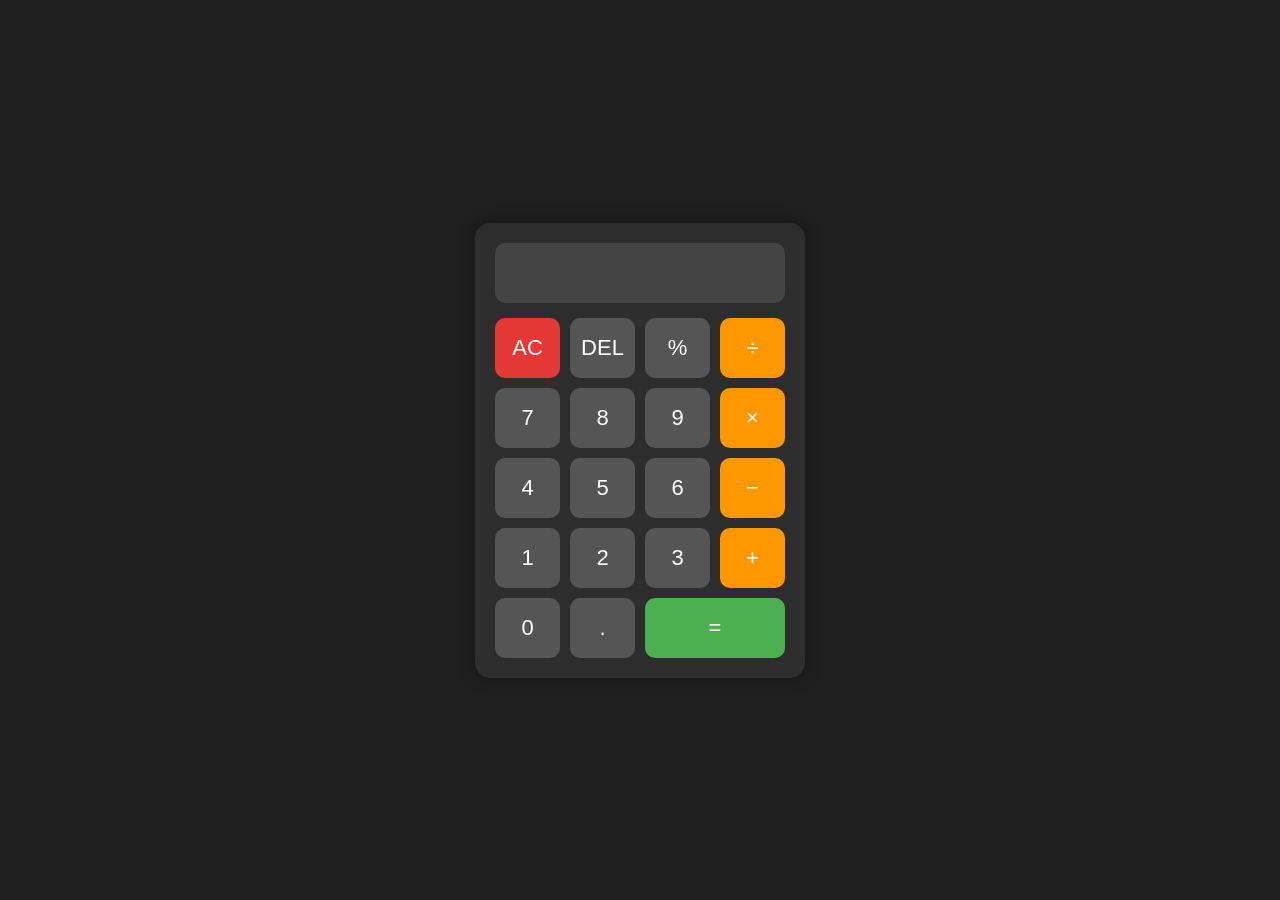
<file: calculator/index.html>
<!DOCTYPE html>
<html lang="en">
<head>
    <meta charset="UTF-8">
    <meta name="viewport" content="width=device-width, initial-scale=1.0">
    <title>Calculator</title>
    <link rel="stylesheet" href="style.css">
</head>
<body>

    <div class="calculator">

        <input type="text" id="display" readonly>

        <div class="buttons">

            <button class="clear" onclick="clearDisplay()">AC</button>
            <button onclick="deleteLast()">DEL</button>
            <button onclick="appendValue('%')">%</button>
            <button class="operator" onclick="appendValue('/')">÷</button>

            <button onclick="appendValue('7')">7</button>
            <button onclick="appendValue('8')">8</button>
            <button onclick="appendValue('9')">9</button>
            <button class="operator" onclick="appendValue('*')">×</button>

            <button onclick="appendValue('4')">4</button>
            <button onclick="appendValue('5')">5</button>
            <button onclick="appendValue('6')">6</button>
            <button class="operator" onclick="appendValue('-')">−</button>

            <button onclick="appendValue('1')">1</button>
            <button onclick="appendValue('2')">2</button>
            <button onclick="appendValue('3')">3</button>
            <button class="operator" onclick="appendValue('+')">+</button>

            <button onclick="appendValue('0')">0</button>
            <button onclick="appendValue('.')">.</button>
            <button class="equal" onclick="calculate()">=</button>

        </div>

    </div>

    <script src="script.js"></script>

</body>
</html>
</file>
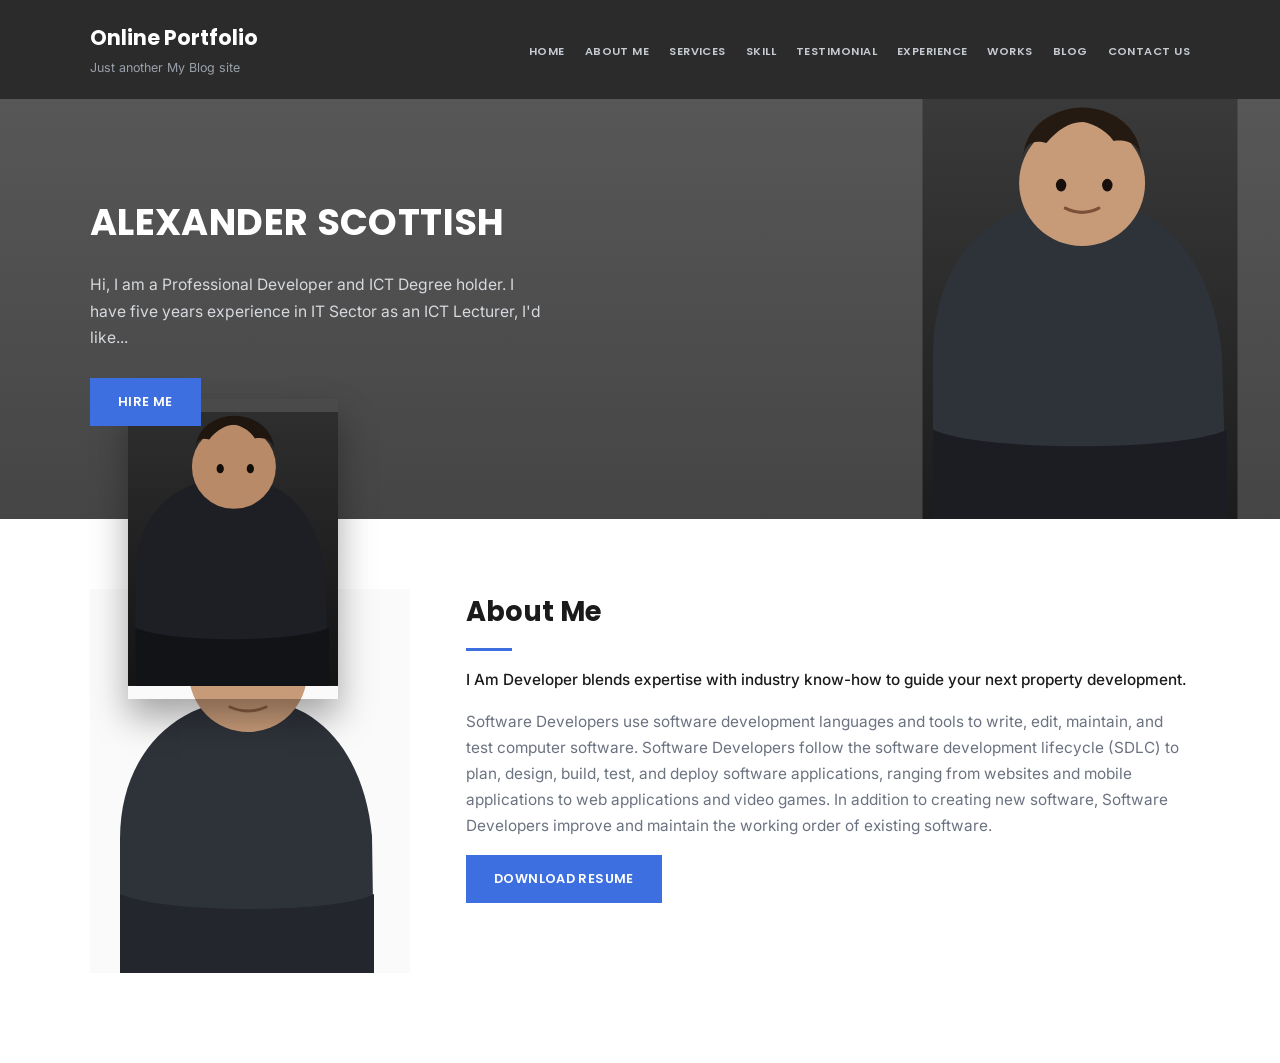
<file: landing page/index.html>
<!DOCTYPE html>
<html lang="en">
<head>
<meta charset="UTF-8">
<meta name="viewport" content="width=device-width, initial-scale=1.0">
<title>Alexander Scottish — Online Portfolio</title>
<link rel="preconnect" href="https://fonts.googleapis.com">
<link rel="preconnect" href="https://fonts.gstatic.com" crossorigin>
<link href="https://fonts.googleapis.com/css2?family=Poppins:wght@400;500;600;700;800&family=Inter:wght@400;500;600&display=swap" rel="stylesheet">
<style>

  /* ================= TOKENS ================= */
  :root{
    --dark:      #2B2B2B;   /* navbar */
    --hero:      #575757;   /* hero grey top */
    --hero-deep: #454545;   /* hero grey bottom */
    --white:     #FFFFFF;
    --text-dark: #1B1B1B;
    --text-body: #6B7280;
    --blue:      #3E6FE0;
    --blue-dark: #2F58C4;
  }

  *{ box-sizing:border-box; margin:0; padding:0; }
  html{ scroll-behavior:smooth; }
  @media (prefers-reduced-motion: reduce){ html{scroll-behavior:auto;} *{animation:none!important; transition:none!important;} }

  body{
    font-family:'Inter', sans-serif;
    color: var(--text-body);
    background: var(--white);
    line-height:1.7;
  }
  a{ color:inherit; text-decoration:none; }
  ul{ list-style:none; }
  h1,h2{ font-family:'Poppins', sans-serif; color: var(--text-dark); }

  .wrap{ max-width:1180px; margin:0 auto; padding:0 40px; }
  a:focus-visible, button:focus-visible{ outline:2px solid var(--blue); outline-offset:3px; }

  .btn{
    display:inline-flex; align-items:center; gap:8px;
    font-family:'Poppins', sans-serif; font-weight:600; font-size:0.8rem;
    letter-spacing:0.03em; text-transform:uppercase;
    padding:13px 28px;
    background: var(--blue);
    color:#fff; border:none; cursor:pointer;
    transition: background .18s ease, transform .18s ease;
  }
  .btn:hover{ background: var(--blue-dark); transform: translateY(-2px); }

  /* ================= HEADER ================= */
  header{ background: var(--dark); position: sticky; top:0; z-index:50; }
  .nav-bar{
    display:flex; align-items:center; justify-content:space-between;
    padding:20px 40px; max-width:1180px; margin:0 auto; gap:24px; flex-wrap:wrap;
  }
  .logo strong{ font-family:'Poppins', sans-serif; font-size:1.3rem; font-weight:700; color:#fff; display:block; }
  .logo span{ font-size:0.78rem; color:#9AA0AA; display:block; margin-top:2px; }
  nav ul{ display:flex; gap:20px; flex-wrap:wrap; }
  nav a{
    font-family:'Poppins', sans-serif; font-size:0.7rem; font-weight:600;
    letter-spacing:0.04em; text-transform:uppercase; color:#C6CAD1;
    position:relative; padding-bottom:4px;
  }
  nav a::after{
    content:""; position:absolute; left:0; bottom:0; width:0; height:2px; background:var(--blue);
    transition:width .2s ease;
  }
  nav a:hover, nav a:focus-visible{ color:#fff; }
  nav a:hover::after{ width:100%; }

  /* ================= HERO ================= */
  .hero{
    background: linear-gradient(180deg, var(--hero) 0%, var(--hero-deep) 100%);
    position: relative;
  }
  .hero-inner{
    display:grid;
    grid-template-columns: 1fr 1fr;
    align-items:center;
    min-height: 420px;
    gap: 20px;
    position: relative;
    z-index: 2;
  }
  .hero-copy{ padding: 60px 0; position:relative; z-index:3; max-width: 480px; }
  .hero-copy h1{
    color:#fff; font-size: clamp(1.7rem, 3.2vw, 2.3rem); font-weight:700;
    letter-spacing:0.01em; margin-bottom:18px; text-transform:uppercase;
  }
  .hero-copy p{ color:#D6D9DD; max-width:46ch; font-size:0.98rem; margin-bottom:26px; }

  /* Photo layer: absolutely positioned across the FULL hero (edge to
     edge of the browser, not the inner .wrap), so the main photo can
     bleed flush to the right side exactly like the reference. It sits
     behind the copy (z-index 1) since the two never overlap spatially. */
  .hero-photos{
    position:absolute;
    inset: 0;
    z-index: 1;
    pointer-events:none;
  }
  .photo-main{
    position:absolute;
    top: 0;
    bottom: 0;
    right: 0;
    width: 34%;
    min-width: 260px;
    max-width: 400px;
    overflow:hidden;
  }
  .photo-main img, .photo-main svg{ width:100%; height:100%; object-fit:cover; display:block; }

  .photo-small{
    position:absolute;
    bottom: -180px;
    left: 10%;
    width: 210px;
    height: 300px;
    overflow:hidden;
    z-index: 2;
    box-shadow: 0 18px 34px rgba(0,0,0,0.35);
  }
  .photo-small img, .photo-small svg{ width:100%; height:100%; object-fit:cover; display:block; }

  /* No extra spacer needed: the hero's height is driven by its own
     text content, and photo-small is allowed to visually bleed past
     the hero's bottom edge (via negative "bottom") into the About
     section below, sitting above it thanks to z-index. */

  /* ================= ABOUT ================= */
  #about{ background:var(--white); padding: 70px 0 90px; }
  .about-grid{ display:grid; grid-template-columns: 320px 1fr; gap:56px; align-items:start; }
  .about-photo{ background:#FAFAFA; aspect-ratio: 3 / 3.6; overflow:hidden; }
  .about-photo img, .about-photo svg{ width:100%; height:100%; object-fit:cover; display:block; }

  #about h2{
    font-size:1.7rem; font-weight:700; position:relative; padding-bottom:16px; margin-bottom:16px;
  }
  #about h2::after{
    content:""; position:absolute; left:0; bottom:0; width:46px; height:3px; background:var(--blue);
  }
  .about-bio p{ margin-bottom:16px; font-size:0.96rem; }
  .about-bio p.lead{ color:var(--text-dark); font-weight:500; }

  /* ================= RESPONSIVE ================= */
  @media (max-width: 860px){
    .hero-inner{ grid-template-columns:1fr; min-height:auto; padding-bottom: 280px; }
    .hero-copy{ max-width:none; }
    .photo-main{ top:0; bottom:auto; width: 55%; max-width:220px; height:260px; right: 8%; }
    .photo-small{ width: 40%; max-width:160px; height:210px; left: 8%; bottom: -60px; }
    .about-grid{ grid-template-columns:1fr; }
    .about-photo{ max-width:300px; }
    nav ul{ gap:14px; }
  }
</style>
</head>
<body>

<header>
  <div class="nav-bar">
    <div class="logo">
      <strong>Online Portfolio</strong>
      <span>Just another My Blog site</span>
    </div>
    <nav aria-label="Primary">
      <ul>
        <li><a href="#top">Home</a></li>
        <li><a href="#about">About Me</a></li>
        <li><a href="#">Services</a></li>
        <li><a href="#">Skill</a></li>
        <li><a href="#">Testimonial</a></li>
        <li><a href="#">Experience</a></li>
        <li><a href="#">Works</a></li>
        <li><a href="#">Blog</a></li>
        <li><a href="#">Contact Us</a></li>
      </ul>
    </nav>
  </div>
</header>

<!-- ================= HERO ================= -->
<section id="top" class="hero">
  <div class="hero-photos">
    <div class="photo-main">
      <!-- Replace with <img src="your-photo-1.jpg" alt="Your Name"> -->
      <svg viewBox="0 0 300 400" xmlns="http://www.w3.org/2000/svg" role="img" aria-label="Placeholder portrait, main">
        <defs>
          <linearGradient id="bgMain" x1="0" y1="0" x2="0" y2="1">
            <stop offset="0%" stop-color="#3a3a3a"/>
            <stop offset="100%" stop-color="#1c1c1c"/>
          </linearGradient>
        </defs>
        <rect width="300" height="400" fill="url(#bgMain)"/>
        <path d="M10 400 L10 245 C10 148 68 96 150 96 C226 96 274 148 285 240 L290 400 Z" fill="#2E3239"/>
        <path d="M10 400 L10 315 C55 336 245 336 290 315 L290 400 Z" fill="#1B1D22"/>
        <circle cx="152" cy="80" r="60" fill="#C79A78"/>
        <path d="M96 58 C96 24 128 8 152 8 C180 8 208 26 208 58 C208 44 196 38 182 40 C174 28 158 22 152 22 C140 22 128 30 118 42 C104 38 96 44 96 58 Z" fill="#241A12"/>
        <ellipse cx="132" cy="82" rx="5" ry="6" fill="#160F0B"/>
        <ellipse cx="176" cy="82" rx="5" ry="6" fill="#160F0B"/>
        <path d="M136 104 Q152 112 168 104" fill="none" stroke="#7A5136" stroke-width="3" stroke-linecap="round"/>
      </svg>
    </div>
    <div class="photo-small">
      <!-- Replace with <img src="your-photo-2.jpg" alt="Your Name"> -->
      <svg viewBox="0 0 230 300" xmlns="http://www.w3.org/2000/svg" role="img" aria-label="Placeholder portrait, small">
        <defs>
          <linearGradient id="bgSmall" x1="0" y1="0" x2="0" y2="1">
            <stop offset="0%" stop-color="#2e2e2e"/>
            <stop offset="100%" stop-color="#141414"/>
          </linearGradient>
        </defs>
        <rect width="230" height="300" fill="url(#bgSmall)"/>
        <path d="M8 300 L8 182 C8 108 54 72 115 72 C170 72 208 108 216 178 L220 300 Z" fill="#1D1F24"/>
        <path d="M8 300 L8 236 C42 253 186 253 220 236 L220 300 Z" fill="#121317"/>
        <circle cx="116" cy="60" r="46" fill="#B98A67"/>
        <path d="M74 42 C74 16 98 4 116 4 C138 4 160 18 160 42 C160 32 150 27 139 29 C133 19 121 14 116 14 C107 14 97 20 89 30 C79 27 74 32 74 42 Z" fill="#1E160F"/>
        <ellipse cx="101" cy="62" rx="4" ry="5" fill="#130D09"/>
        <ellipse cx="134" cy="62" rx="4" ry="5" fill="#130D09"/>
      </svg>
    </div>
  </div>

  <div class="wrap hero-inner">
    <div class="hero-copy">
      <h1>Alexander Scottish</h1>
      <p>Hi, I am a Professional Developer and ICT Degree holder. I have five years experience in IT Sector as an ICT Lecturer, I'd like...</p>
      <a class="btn" href="#about">Hire Me</a>
    </div>
  </div>
</section>

<!-- ================= ABOUT ================= -->
<section id="about">
  <div class="wrap">
    <div class="about-grid">
      <div class="about-photo">
        <!-- Replace with <img src="your-photo-3.jpg" alt="Your Name"> -->
        <svg viewBox="0 0 320 384" xmlns="http://www.w3.org/2000/svg" role="img" aria-label="Placeholder portrait in about section">
          <rect width="320" height="384" fill="#FAFAFA"/>
          <path d="M30 384 L30 250 C30 163 88 110 160 110 C227 110 274 163 282 247 L284 384 Z" fill="#2E3239"/>
          <path d="M30 384 L30 305 C74 325 246 325 284 305 L284 384 Z" fill="#23262C"/>
          <circle cx="158" cy="84" r="59" fill="#C79A78"/>
          <path d="M101 62 C101 30 132 14 158 14 C187 14 213 32 213 62 C213 50 202 44 190 46 C182 36 168 28 158 28 C146 28 132 36 122 48 C110 44 101 50 101 62 Z" fill="#2A1E16"/>
          <ellipse cx="138" cy="86" rx="5" ry="6" fill="#2A2020"/>
          <ellipse cx="178" cy="86" rx="5" ry="6" fill="#2A2020"/>
          <path d="M140 118 Q158 126 176 118" fill="none" stroke="#8A5E42" stroke-width="3" stroke-linecap="round"/>
        </svg>
      </div>
      <div class="about-bio">
        <h2>About Me</h2>
        <p class="lead">I Am Developer blends expertise with industry know-how to guide your next property development.</p>
        <p>Software Developers use software development languages and tools to write, edit, maintain, and test computer software. Software Developers follow the software development lifecycle (SDLC) to plan, design, build, test, and deploy software applications, ranging from websites and mobile applications to web applications and video games. In addition to creating new software, Software Developers improve and maintain the working order of existing software.</p>
        <a class="btn" href="resume.pdf" download>Download Resume</a>
      </div>
    </div>
  </div>
</section>

</body>
</html>
</file>
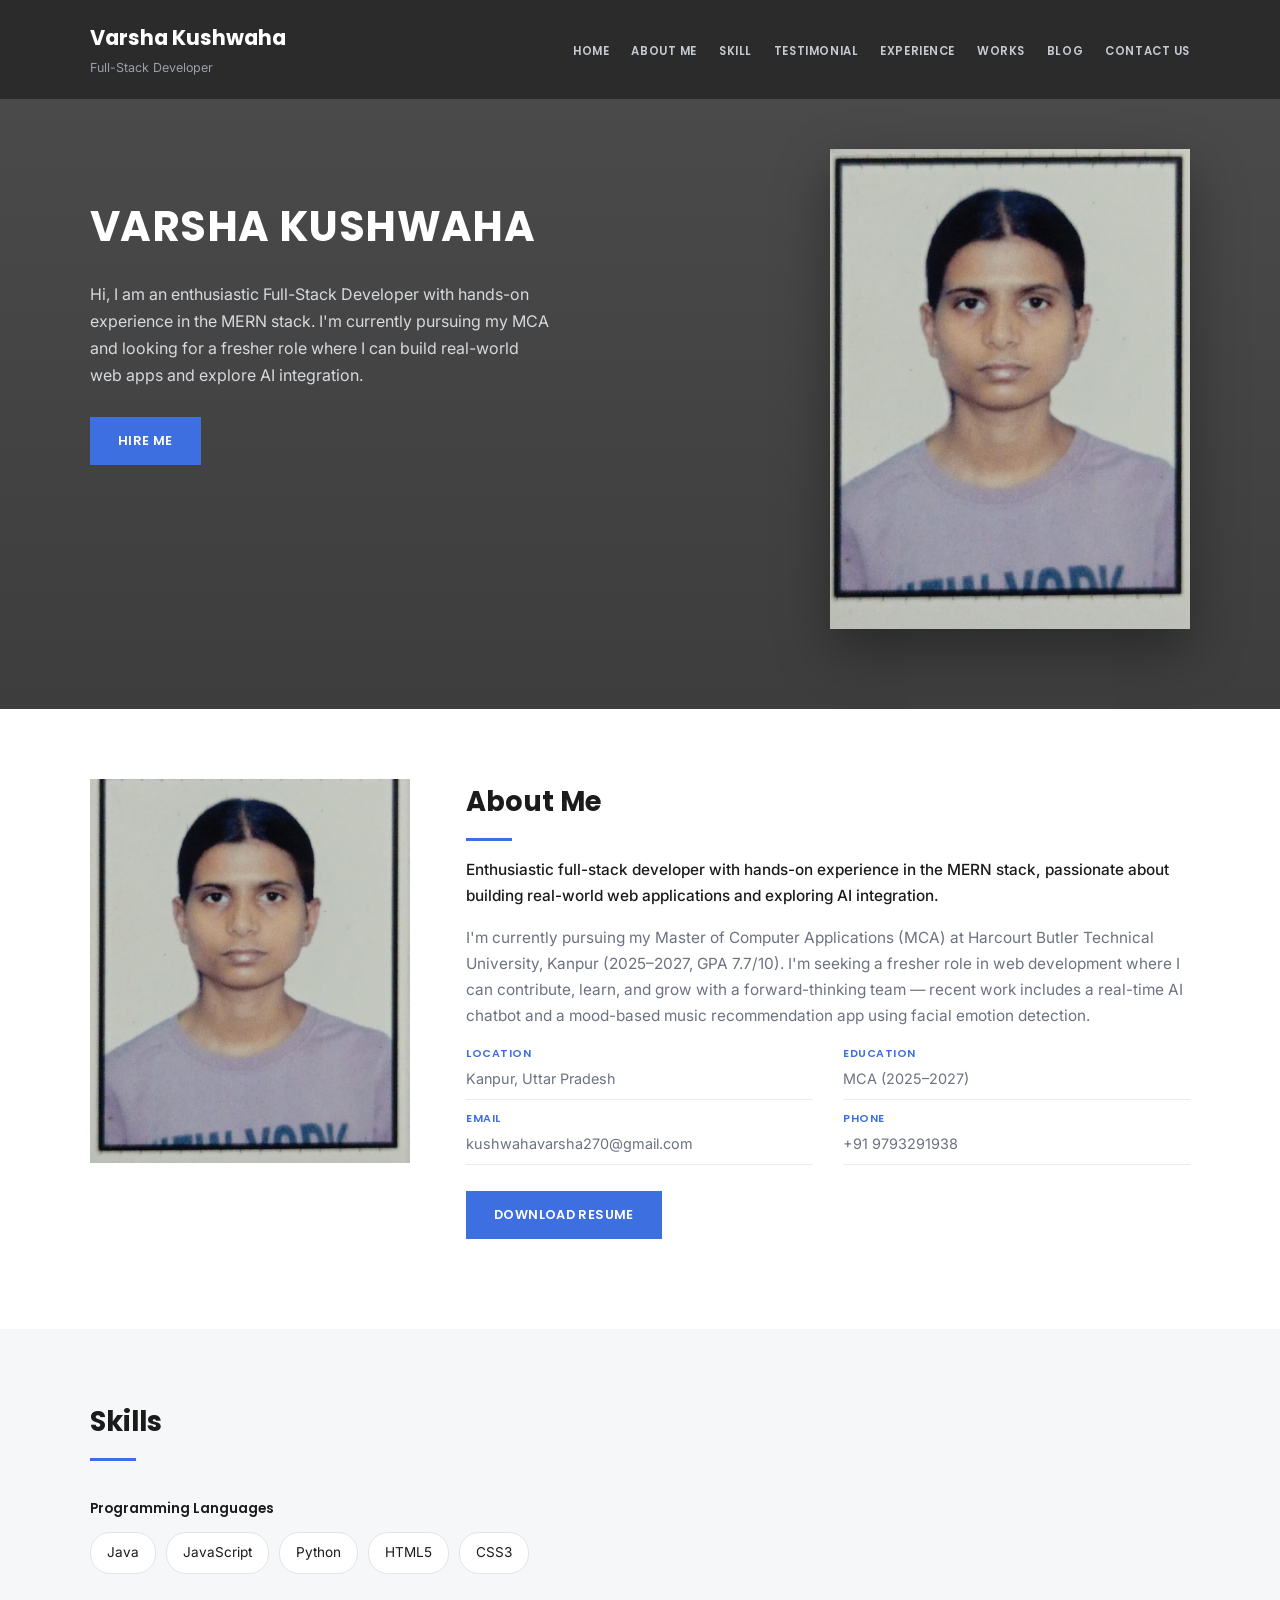
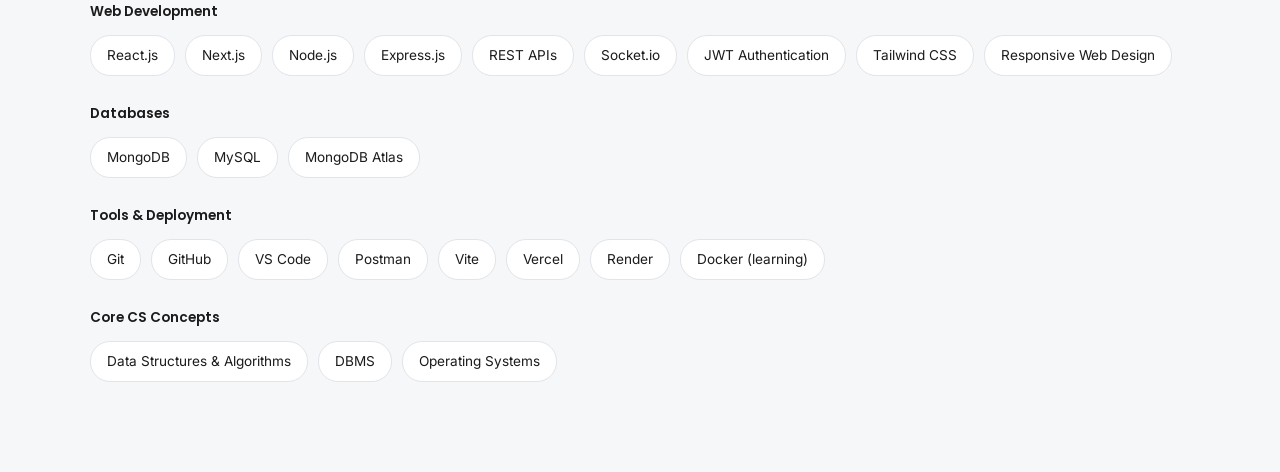
<file: portfolio/index.html>
<!DOCTYPE html>
<html lang="en">
<head>
<meta charset="UTF-8">
<meta name="viewport" content="width=device-width, initial-scale=1.0">
<title>Varsha Kushwaha — Online Portfolio</title>
<link rel="preconnect" href="https://fonts.googleapis.com">
<link rel="preconnect" href="https://fonts.gstatic.com" crossorigin>
<link href="https://fonts.googleapis.com/css2?family=Poppins:wght@400;500;600;700;800&family=Inter:wght@400;500;600&display=swap" rel="stylesheet">
<style>

  :root{
    --dark:      #2B2B2B;
    --hero:      #4A4A4A;
    --hero-deep: #3D3D3D;
    --white:     #FFFFFF;
    --text-dark: #1B1B1B;
    --text-body: #6B7280;
    --blue:      #3E6FE0;
    --blue-dark: #2F58C4;
  }

  *{ box-sizing:border-box; margin:0; padding:0; }
  html{ scroll-behavior:smooth; }
  @media (prefers-reduced-motion: reduce){ html{scroll-behavior:auto;} *{animation:none!important; transition:none!important;} }

  body{
    font-family:'Inter', sans-serif;
    color: var(--text-body);
    background: var(--white);
    line-height:1.7;
  }
  a{ color:inherit; text-decoration:none; }
  ul{ list-style:none; }
  h1,h2{ font-family:'Poppins', sans-serif; color: var(--text-dark); }

  .wrap{ max-width:1180px; margin:0 auto; padding:0 40px; }
  a:focus-visible, button:focus-visible{ outline:2px solid var(--blue); outline-offset:3px; }

  .btn{
    display:inline-flex; align-items:center; gap:8px;
    font-family:'Poppins', sans-serif; font-weight:600; font-size:0.8rem;
    letter-spacing:0.03em; text-transform:uppercase;
    padding:13px 28px;
    background: var(--blue);
    color:#fff; border:none; cursor:pointer;
    transition: background .18s ease, transform .18s ease;
  }
  .btn:hover{ background: var(--blue-dark); transform: translateY(-2px); }

  /* ============ HEADER ============ */
  header{ background: var(--dark); position: sticky; top:0; z-index:50; }
  .nav-bar{
    display:flex; align-items:center; justify-content:space-between;
    padding:20px 40px; max-width:1180px; margin:0 auto; gap:24px; flex-wrap:wrap;
  }
  .logo strong{ font-family:'Poppins', sans-serif; font-size:1.3rem; font-weight:700; color:#fff; display:block; }
  .logo span{ font-size:0.78rem; color:#9AA0AA; display:block; margin-top:2px; }
  nav ul{ display:flex; gap:22px; flex-wrap:wrap; }
  nav a{
    font-family:'Poppins', sans-serif; font-size:0.72rem; font-weight:600;
    letter-spacing:0.05em; text-transform:uppercase; color:#C6CAD1;
    position:relative; padding-bottom:4px;
  }
  nav a::after{
    content:""; position:absolute; left:0; bottom:0; width:0; height:2px; background:var(--blue);
    transition:width .2s ease;
  }
  nav a:hover, nav a:focus-visible{ color:#fff; }
  nav a:hover::after{ width:100%; }

  /* ============ HERO ============ */
  .hero{
    background: linear-gradient(180deg, var(--hero) 0%, var(--hero-deep) 100%);
    position:relative;
  }
  .hero-inner{
    display:grid; grid-template-columns: 1fr 1fr; align-items:center;
    min-height: 460px; gap: 20px;
  }
  .hero-copy{ padding: 60px 0; position:relative; z-index:2; }
  .hero-copy h1{
    color:#fff; font-size: clamp(1.9rem, 3.6vw, 2.6rem); font-weight:700;
    letter-spacing:0.01em; margin-bottom:18px; text-transform:uppercase;
  }
  .hero-copy p{ color:#D6D9DD; max-width:46ch; font-size:1rem; margin-bottom:28px; }

  .hero-photo-wrap{ position:relative; align-self:end; height:100%; }
  .hero-photo-main{
    position:absolute; bottom:-70px; right:0; width:100%; max-width:360px; z-index:2;
    aspect-ratio: 3 / 4; overflow:hidden;
    box-shadow: 0 20px 50px rgba(0,0,0,0.35);
  }
  .hero-photo-main img{ width:100%; height:100%; object-fit:cover; display:block; }

  .hero-spacer{ height: 150px; }

  /* ============ ABOUT ============ */
  #about{ background:var(--white); padding: 70px 0 90px; }
  .about-grid{ display:grid; grid-template-columns: 320px 1fr; gap:56px; align-items:start; }
  .about-photo{ background:#F2F2F2; aspect-ratio: 3 / 3.6; overflow:hidden; }
  .about-photo img{ width:100%; height:100%; object-fit:cover; display:block; }

  #about h2{
    font-size:1.7rem; font-weight:700; position:relative; padding-bottom:16px; margin-bottom:16px;
  }
  #about h2::after{
    content:""; position:absolute; left:0; bottom:0; width:46px; height:3px; background:var(--blue);
  }
  .about-bio p{ margin-bottom:16px; font-size:0.96rem; }
  .about-bio p.lead{ color:var(--text-dark); font-weight:500; }

  .fact-grid{
    display:grid; grid-template-columns:repeat(2, 1fr); gap:10px 30px;
    margin: 6px 0 26px; font-size:0.9rem;
  }
  .fact-grid li{ border-bottom:1px solid #ECECEC; padding-bottom:8px; }
  .fact-grid .k{ display:block; font-family:'Poppins', sans-serif; font-size:0.68rem; font-weight:600;
    letter-spacing:0.05em; text-transform:uppercase; color:var(--blue); margin-bottom:3px; }

  /* ============ SKILLS ============ */
  #skills{ background:#F6F7F9; padding: 70px 0 90px; }
  #skills h2{
    font-size:1.7rem; font-weight:700; position:relative; padding-bottom:16px; margin-bottom:36px;
  }
  #skills h2::after{
    content:""; position:absolute; left:0; bottom:0; width:46px; height:3px; background:var(--blue);
  }
  .skill-group{ margin-bottom:26px; }
  .skill-group:last-child{ margin-bottom:0; }
  .skill-group h3{
    font-family:'Poppins', sans-serif; font-size:0.85rem; font-weight:600;
    color:var(--text-dark); margin-bottom:12px;
  }
  .skill-tags{ display:flex; flex-wrap:wrap; gap:10px; }
  .skill-tags span{
    background:#fff; border:1px solid #E1E4E9; color:var(--text-dark);
    font-size:0.85rem; padding:8px 16px; border-radius:20px;
  }

  /* ============ RESPONSIVE ============ */
  @media (max-width: 860px){
    .hero-inner{ grid-template-columns:1fr; min-height:auto; }
    .hero-photo-wrap{ height:260px; order:-1; }
    .hero-photo-main{ position:relative; bottom:auto; right:auto; max-width:220px; margin:0 auto; }
    .hero-spacer{ height:40px; }
    .about-grid{ grid-template-columns:1fr; }
    .about-photo{ max-width:300px; }
    nav ul{ gap:14px; }
  }
</style>
</head>
<body>

<header>
  <div class="nav-bar">
    <div class="logo">
      <strong>Varsha Kushwaha</strong>
      <span>Full-Stack Developer</span>
    </div>
    <nav aria-label="Primary">
      <ul>
        <li><a href="#top">Home</a></li>
        <li><a href="#about">About Me</a></li>
        <li><a href="#skills">Skill</a></li>
        <li><a href="#">Testimonial</a></li>
        <li><a href="#">Experience</a></li>
        <li><a href="#">Works</a></li>
        <li><a href="#">Blog</a></li>
        <li><a href="#">Contact Us</a></li>
      </ul>
    </nav>
  </div>
</header>

<!-- ============ HERO ============ -->
<section id="top" class="hero">
  <div class="wrap hero-inner">
    <div class="hero-copy">
      <h1>Varsha Kushwaha</h1>
      <p>Hi, I am an enthusiastic Full-Stack Developer with hands-on experience in the MERN stack. I'm currently pursuing my MCA and looking for a fresher role where I can build real-world web apps and explore AI integration.</p>
      <a class="btn" href="#about">Hire Me</a>
    </div>
    <div class="hero-photo-wrap">
      <div class="hero-photo-main">
        <img src="picvarsha.jpeg" alt="Varsha Kushwaha">
      </div>
    </div>
  </div>
  <div class="hero-spacer"></div>
</section>

<!-- ============ ABOUT ============ -->
<section id="about">
  <div class="wrap">
    <div class="about-grid">
      <div class="about-photo">
        <img src="picvarsha.jpeg" alt="Varsha Kushwaha">
      </div>
      <div class="about-bio">
        <h2>About Me</h2>
        <p class="lead">Enthusiastic full-stack developer with hands-on experience in the MERN stack, passionate about building real-world web applications and exploring AI integration.</p>
        <p>I'm currently pursuing my Master of Computer Applications (MCA) at Harcourt Butler Technical University, Kanpur (2025–2027, GPA 7.7/10). I'm seeking a fresher role in web development where I can contribute, learn, and grow with a forward-thinking team — recent work includes a real-time AI chatbot and a mood-based music recommendation app using facial emotion detection.</p>

        <ul class="fact-grid">
          <li><span class="k">Location</span>Kanpur, Uttar Pradesh</li>
          <li><span class="k">Education</span>MCA (2025–2027)</li>
          <li><span class="k">Email</span>kushwahavarsha270@gmail.com</li>
          <li><span class="k">Phone</span>+91 9793291938</li>
        </ul>

        <a class="btn" href="kushwaha_varsha_10-06-2026.pdf" download>Download Resume</a>
      </div>
    </div>
  </div>
</section>

<!-- ============ SKILLS ============ -->
<section id="skills">
  <div class="wrap">
    <h2>Skills</h2>

    <div class="skill-group">
      <h3>Programming Languages</h3>
      <div class="skill-tags">
        <span>Java</span><span>JavaScript</span><span>Python</span><span>HTML5</span><span>CSS3</span>
      </div>
    </div>

    <div class="skill-group">
      <h3>Web Development</h3>
      <div class="skill-tags">
        <span>React.js</span><span>Next.js</span><span>Node.js</span><span>Express.js</span>
        <span>REST APIs</span><span>Socket.io</span><span>JWT Authentication</span>
        <span>Tailwind CSS</span><span>Responsive Web Design</span>
      </div>
    </div>

    <div class="skill-group">
      <h3>Databases</h3>
      <div class="skill-tags">
        <span>MongoDB</span><span>MySQL</span><span>MongoDB Atlas</span>
      </div>
    </div>

    <div class="skill-group">
      <h3>Tools &amp; Deployment</h3>
      <div class="skill-tags">
        <span>Git</span><span>GitHub</span><span>VS Code</span><span>Postman</span>
        <span>Vite</span><span>Vercel</span><span>Render</span><span>Docker (learning)</span>
      </div>
    </div>

    <div class="skill-group">
      <h3>Core CS Concepts</h3>
      <div class="skill-tags">
        <span>Data Structures &amp; Algorithms</span><span>DBMS</span><span>Operating Systems</span>
      </div>
    </div>
  </div>
</section>

</body>
</html>
</file>
<file: calculator/style.css>
*{
    margin:0;
    padding:0;
    box-sizing:border-box;
    font-family:Arial, sans-serif;
}

body{
    background:#1f1f1f;
    display:flex;
    justify-content:center;
    align-items:center;
    height:100vh;
}

.calculator{
    background:#2d2d2d;
    padding:20px;
    border-radius:15px;
    width:330px;
    box-shadow:0 0 15px rgba(0,0,0,0.4);
}

#display{
    width:100%;
    height:60px;
    border:none;
    outline:none;
    background:#444;
    color:white;
    font-size:28px;
    text-align:right;
    padding:10px;
    border-radius:10px;
    margin-bottom:15px;
}

.buttons{
    display:grid;
    grid-template-columns:repeat(4,1fr);
    gap:10px;
}

button{
    height:60px;
    border:none;
    border-radius:10px;
    font-size:22px;
    cursor:pointer;
    background:#555;
    color:white;
    transition:0.3s;
}

button:hover{
    background:#777;
}

.operator{
    background:#ff9800;
}

.operator:hover{
    background:#fb8c00;
}

.equal{
    grid-column:span 2;
    background:#4caf50;
}

.equal:hover{
    background:#43a047;
}

.clear{
    background:#e53935;
}

.clear:hover{
    background:#d32f2f;
}
</file>
